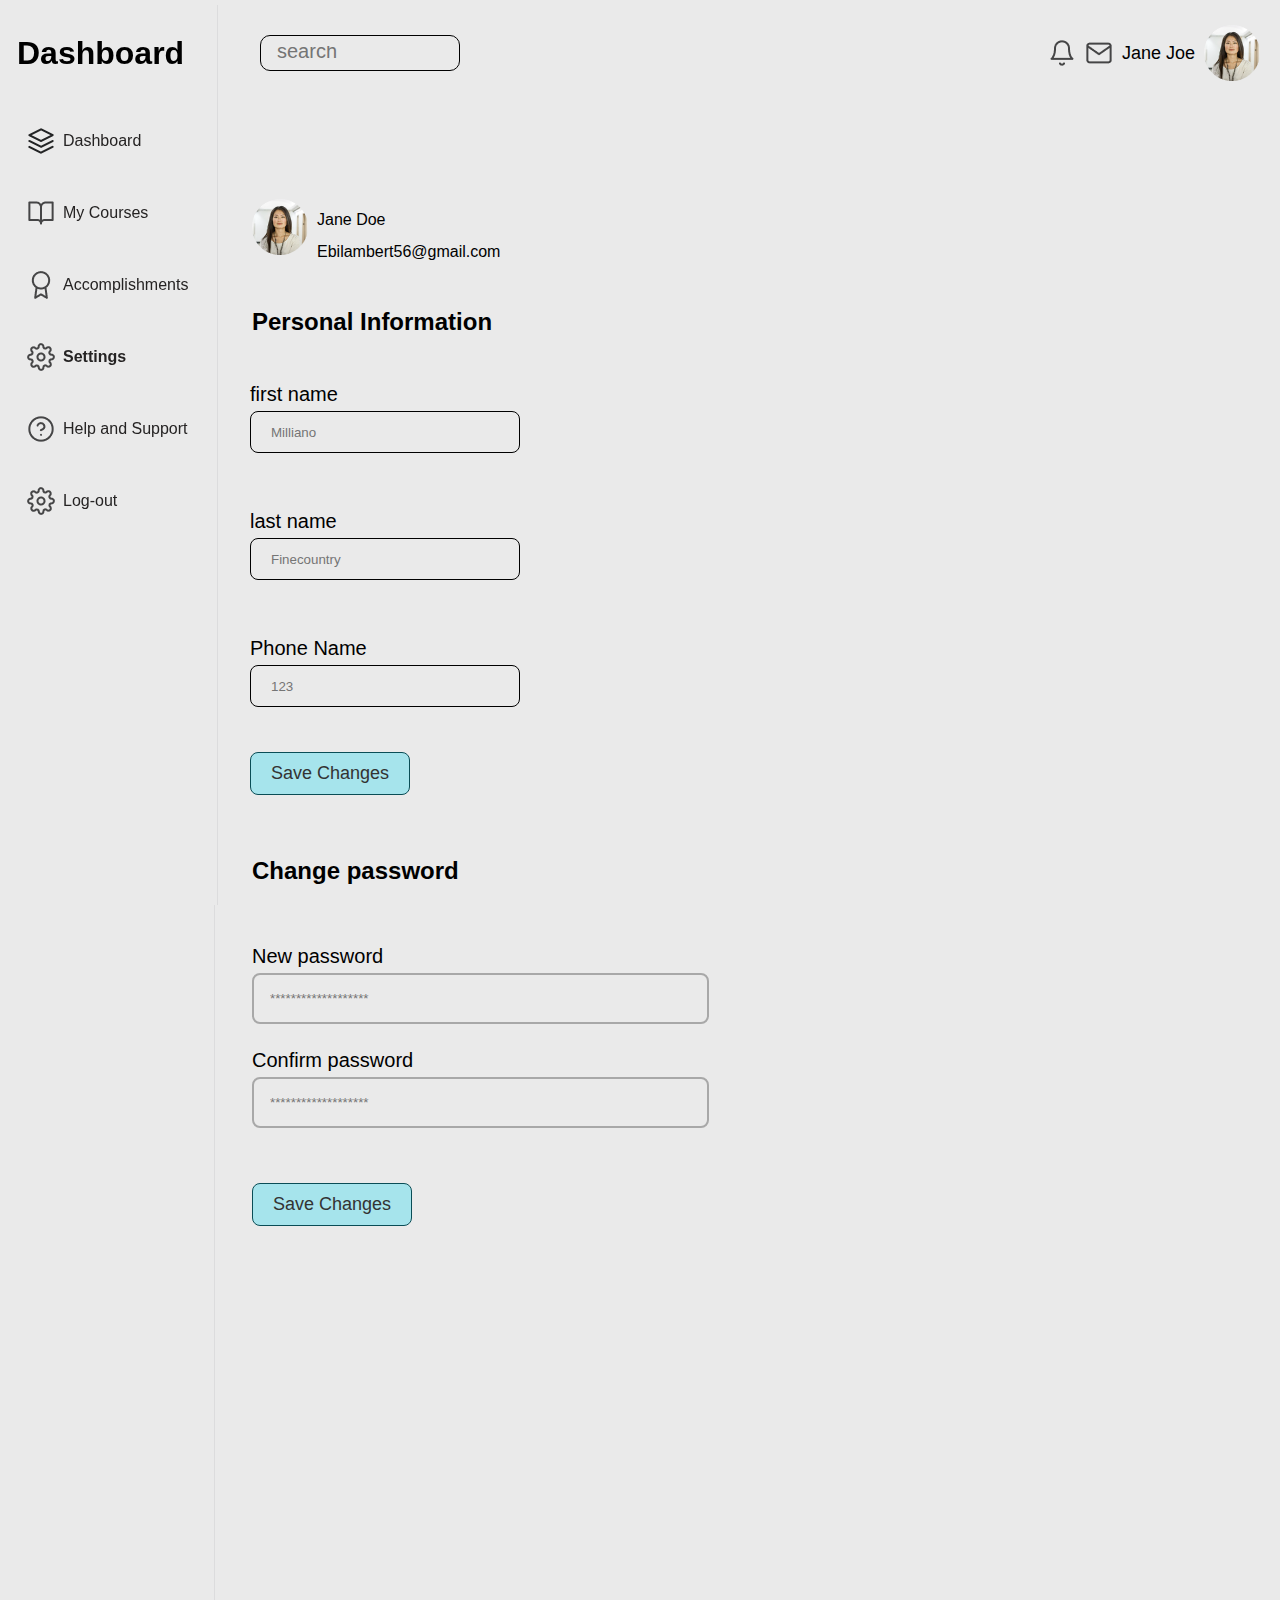
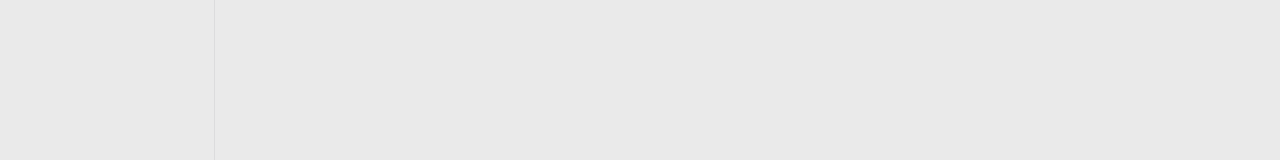
<file: pages/settings.html>
<!DOCTYPE html>
<html lang="en">
<head>
    <meta charset="UTF-8">
    <meta name="viewport" content="width=device-width, initial-scale=1.0">
    <title>Edit Profile</title>
    <link rel="stylesheet" href="https://cdnjs.cloudflare.com/ajax/libs/font-awesome/6.4.0/css/all.min.css" integrity="sha512-iecdLmaskl7CVkqkXNQ/ZH/XLlvWZOJyj7Yy7tcenmpD1ypASozpmT/E0iPtmFIB46ZmdtAc9eNBvH0H/ZpiBw==" crossorigin="anonymous" referrerpolicy="no-referrer" />
    <link rel="stylesheet" href="../styles/settings.css">
    <link rel="stylesheet" href="../styles/nav.css">
</head>
<body>
    <section class="main-sec">
        <nav id="nav" class="nav">
            <div class="dash-head">
                <h1>Dashboard</h1>
                <div id="hamBtn">
                    <i class="fa-solid fa-xmark fa-xl"></i>
                </div>
            </div>
            <ul>
                <div class="nav-div">
                    <img src="../assets/dashboard.png" alt="icon">
                    <a href="../pages/dashboard.html" class="dashboard"><li>Dashboard</li></a>
                </div>

                <div class="nav-div">
                    <img src="../assets/book-open.png" alt="icon">
                    <a href="../pages/my-courses.html" class="myCourses"><li>My Courses</li></a>
                </div>

                <div class="nav-div">
                    <img src="../assets/award.png" alt="icon">
                    <a href="#"><li>Accomplishments</li></a>
                </div>

                <div class="nav-div set">
                    <img src="../assets/settings.png" alt="icon">
                    <a href="../pages/settings.html" class="settings"><li>Settings</li></a>
                </div>

                <div class="nav-div">
                    <img src="../assets/help-circle.png" alt="icon">
                    <a href="#"><li>Help and Support</li></a>
                </div>

                <div class="nav-div logout" id="logoutdiv">
                    <img src="../assets/settings.png" alt="icon">
                    <a href="#" class="settings"><li>Log-out</li></a>
                </div>
            </ul>
        </nav>

        <main>
            <div class="nav-sec">
                <div id="hamburger-btn">
                <i class="fa-solid fa-bars fa-2xl"></i>
                </div>
                <div class="profile-icon">
                    <img src="../assets/icons-bell.png" alt="icon">
                    <!-- <img src="../assets/icons-mail.png" alt="icon"> -->
                    <p class="jj">Jane Joe</p>
                    <img src="../assets/ellipse-1.png" alt="icon">
                </div>
            </div>

            <!-- <header>
                <div class="container-index">
                    <h1 class="h1-index"></h1>
                    <form class="form-index">
                      <input class="input-index"  type="text" name="" placeholder="search...">
                      <button class="button-index" type="submit"><i class="fa fa-search" aria-hidden="true"></i></button>
                    </form>
                  </div>
                <div class="profile-icon-icon">
                    <img src="../assets/icons-bell.png" alt="icon">
                    <img src="../assets/icons-mail.png" alt="icon">
                    <p>Jane Joe</p>
                    <img src="../assets/ellipse-1.png" alt="icon">
                </div>
            </header> -->

            <header>
                <form class="search">
                    <i class="fa-solid fa-magnifying-glass"></i>
                    <input type="search" name="output" id="input" placeholder="search">
                </form>
                <div class="profile-icon">
                    <img src="../assets/icons-bell.png" alt="icon">
                    <img src="../assets/icons-mail.png" alt="icon">
                    <p class="file">Jane Joe</p>
                    <img src="../assets/ellipse-1.png" alt="icon">
                </div>
            </header>


    
        <div class="head-div">
        <h1 class="head">Edit Profile</h1>
        </div>
        <div class="user">
            <div>
                <img class="user-image" src="../assets/ellipse-1.png">
            </div>
            <div class="user-name">
                <p class="user-name-name">Jane Doe</p>
                <p class="user-email p">Ebilambert56@gmail.com</p>
            </div>
        </div>

        <h2 class="head2">Personal Information</h2>

        <form class="form-user">

            <div class="form-user-div"> 

            <div class="user-box">
                <label class="box-lebel" for="firstname">first name</label>
                <input class="box-input first" type="text"placeholder="Milliano"/>       
            </div>
            
            <div class="user-box">
                <label class="box-lebel" for="lastname">last name</label>
                <input class="box-input last" type="text"placeholder="Finecountry"/>       
            </div>
            

            
            <div class="user-box">
                <label class="box-lebel" for="username">Phone Name</label>
                <input class="box-input phone-no" type="number"placeholder="123"/>       
            </div>

            <!-- <div class="user-box">
                <label class="box-lebel" for="username">Email</label>
                <input class="box-input" type="email"placeholder="user@example.com"/>       
            </div> -->
            </div>

            <div class="changes-div">
                <button class="changes-changes">Save Changes</button>
            </div>

        </form>

        <form class="form-password">

            <h2 class="pass">Change password</h2>

            <!-- <label class="password-box" for="Currentpassword">Current password</label>
            <div class="password">
                <input class="password-input" type="password"placeholder="*******************"/> 
                <i class="fa fa-eye" aria-hidden="true"></i>      
            </div> -->

            <label class="password-box" for="Newpassword">New password</label>
            <div class="password">
                <input class="password-input" type="password"placeholder="*******************"/> 
                <i class="fa fa-eye" aria-hidden="true"></i>      
            </div>

            <label class="password-box" for="Confirmpassword">Confirm password</label>
            <div class="password">
                <input class="password-input" type="password"placeholder="*******************"/> 
                <i class="fa fa-eye" aria-hidden="true"></i>      
            </div>

            <div class="changes-div">
                <button class="changes-changes">Save Changes</button>
            </div>

        </form>
        
    </main>

    </section>



    <script src="../javascript/nav.js"></script>
    <script src="../javascript/settings.js"></script>
    <script src="../javascript/logout.js"></script>
</body>
</html>
</file>
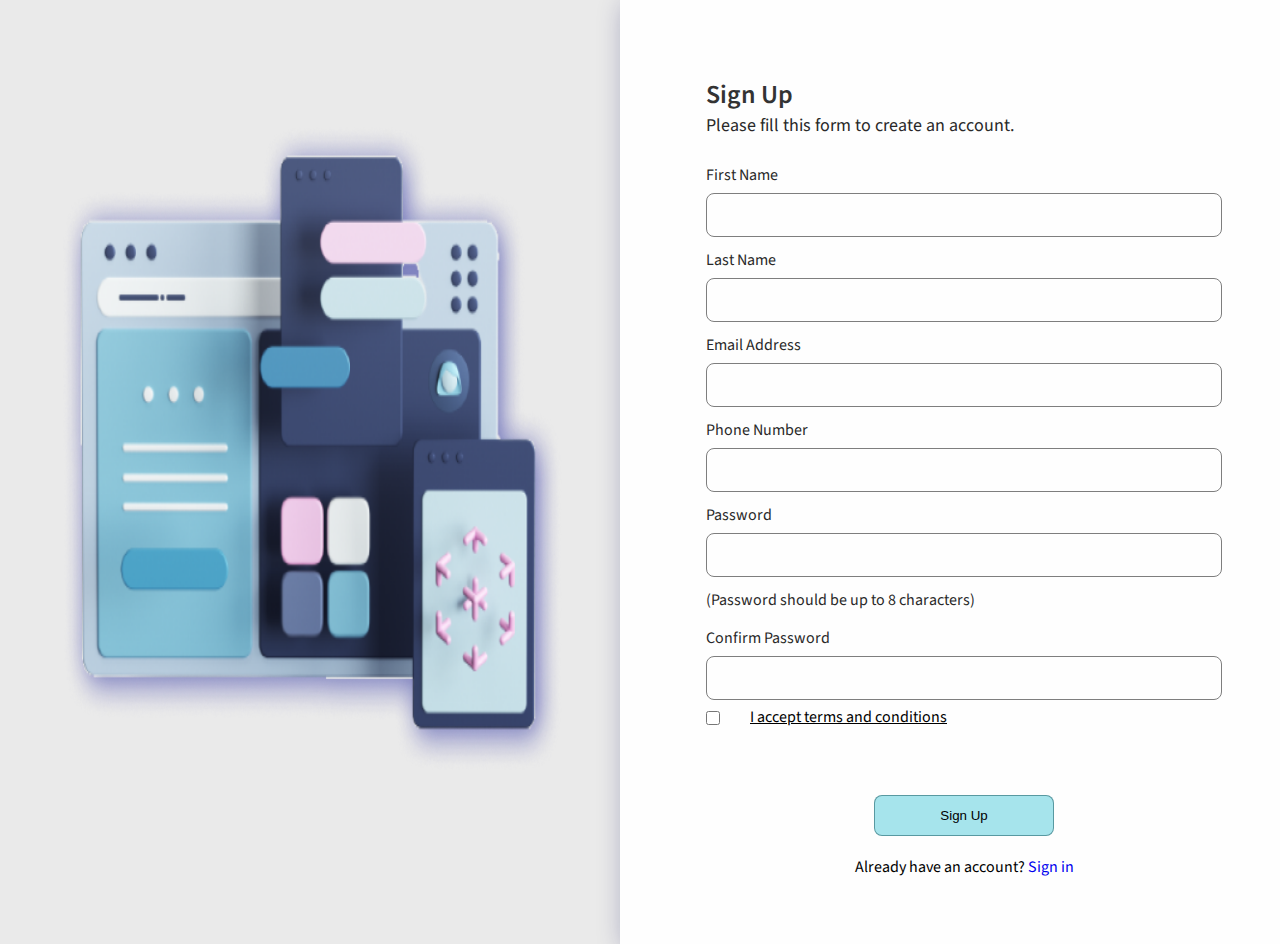
<file: pages/sign-up.html>
<!DOCTYPE html>
<html>
<head>
  <title>Sign-Up Form</title>
  <link rel="stylesheet" href="../styles/sign-up.css">
  <link rel="preconnect" href="https://fonts.googleapis.com">
  <link rel="preconnect" href="https://fonts.gstatic.com" crossorigin>
  <link href="https://fonts.googleapis.com/css2?family=Plus+Jakarta+Sans:wght@200;300;500;600;700&family=Poppins:wght@500&family=Red+Hat+Display:wght@500;700;900&family=Source+Sans+3:ital,wght@0,200;0,400;0,500;1,200;1,300;1,400&display=swap" rel="stylesheet">
  <meta name="viewport" content="width=device-width, initial-scale=1.0">
</head>
<body>
  <div class="container1">
    <img src="../assets/login-image.png" alt="Background Image">
  </div>
  
  <div class="container2">
    <div class="sign-up">
      <p class="input name">Sign Up</p>
      <p>Please fill this form to create an account.</p>
    </div>
    <form id="sign-up-form">
      <div>
        <p class="input-names">First Name</p>
        <input type="text" name="firstname" required>
      </div>

      <div>
        <p class="input-names">Last Name</p>
        <input type="text" name="lastname" required>
      </div>

      <div>
        <p class="input-names">Email Address</p>
        <input type="email" name="email" required>
      </div>

      <div>
        <p class="input-names">Phone Number</p>
        <input type="tel" name="phone" required>
      </div>

      <div class="passworddiv">
        <p class="input-names">Password</p>
        <input type="password" name="password" required minlength="8">
        <p class="input-names">(Password should be up to 8 characters)</p>
      </div>

      <div>
        <p class="input-names">Confirm Password</p>
        <input type="password" name="confirm-password">
      </div>

      <div class="checkdiv">
        <input class="styled-checkbox" type="checkbox" id="myCheckbox">
        <label for="myCheckbox" class="checkbox-label"></label>
        <p>I accept terms and conditions</p>
      </div>

      <div class="sign-up-div">
        <button type="submit">Sign Up</button>
        <p>Already have an account? <a href="../index.html">Sign in</a></p>
      </div>
    </form>
  </div>

  <script src="../javascript/sign-up.js"></script>
</body>
</html>
</file>
<file: styles/settings.css>
*{
    margin: 0%;
    padding: 0%;
    box-sizing: border-box;
    font-family: sans-serif;
}

body{
    background-color: #EAEAEA;
}

/* main{
    padding: 24px 25px 37px 25px;
    width: 100%;
    height: 100vh;
} */

.head-div{
    padding: 12px;
}

.head{
    padding-bottom: 40px;
    padding-top: 20px;
    font-size: 30px;
    display: block;
}

.profile-icon{
    display: flex;
    align-items: center;
    justify-content: center;
    flex-direction: row;
}
.head2{
    padding-top: 30px;
    padding-bottom: 30px;
    padding: 12px;
}

/* .form-user{
    display: grid;
    grid-template-columns: repeat(2, 1fr);
    gap: 7px;
} */



header{
    display: none;
}

.user-image{
    width: 56px;
}

.user{
    display: flex;
    flex-direction: row;
    padding: 12px;
    padding-bottom: 20px;
    padding-top: 20px;
}

.user-name{
    display: flex;
    flex-direction: column;
    gap: 14px;
}

.user-box{
    display: grid;
    padding-bottom: 15px;
    padding-top: 30px;
}

.box-lebel{
    font-size: 20px;
    font-weight: 400;
    margin: 5px 0;
    
}

.box-input{
    height: 40px;
    width: 270px; 
    color: #23242599;
    padding: 20px;
    border-radius: 8px;
    outline: none;
}

.changes-div{
    display: flex;
    padding-top: 30px;
    padding-bottom: 30px;
}

.changes-changes{
    background-color: #A6E4EC;
    border-radius: 8px;
    padding: 10px 20px;
    color: #333;
    font-size: 18px;
    text-shadow: 0px 4px 4px 0px rgba(0, 0, 0, 0.25);
    border: 1px solid #0A4D56;
}

.set{
    background: white;
    font-weight: 700;
    width: 90%;
}

.pass{
    padding-top: 20px;
    padding-bottom: 30px;
    margin-bottom: 30px;
}

.form-password{
    padding: 12px;
}

/* .password{
    width: 95%;
    font-size: 20px;
    font-weight: 400;
    margin: 5px 0;
    display: flex;
    align-items: center;
    justify-content: space-between;
} */


.password-box{
    width: 95%;
    font-size: 20px;
    font-weight: 400;
    margin: 5px 0;
    display: flex;
    gap: 15px;
}

.password input[type=password]{
    outline: none;
    appearance: none;
    border: none;
    background: none;
}

.password{
    display: flex;
    align-items: center;
    border: 2px solid #A8A8A8;
    border-radius: 8px;
    justify-content: space-between;
    padding: 16px;
    margin-bottom: 25px;
}

.profile-icon-icon{
    display: none;
}

.container-index{
    display: none;
}

/* .form-user-div{
    display: none;
} */

.form-user{
    padding-left: 10px;
}

@media screen and (min-width: 760px){

    header{
        display: flex;
        justify-content: space-between;
        padding: 20px;
        align-items: center;
    }

    .head{
        padding-bottom: 40px;
        padding-top: 20px;
        display: none;
        font-size: 30px;
    }

    .head-div{
        padding-bottom: 40px;
        padding-top: 20px;
        display: none;
        display: flex;
        justify-content: right;
        padding-right: 20px;
        align-items: center;
        text-align: center;
    }

    .user{
        display: flex;
        align-items: center;
        gap: 9px;
    }

    .profile-icon{
        display: flex;
        gap: 9px;
    }


    .user-name{
        display: grid;
        padding-bottom: 15px;
        padding-top: 30px;
    }

    .box-input{
        border: 1px solid black;
    }

    .password{
        width: 45%;
    }

    main{
        padding-left: 25px;
    }

    .set{
        background: inherit;

    }

    .form-user-div{
        display: grid;
        gap: 18px;

    }

    .form-user-div{
        display: grid;
        /* grid-template-columns: repeat(2, 1fr); */
        flex-direction: row;
        gap: 7px;
        
    }

    /* .changes-div{
        padding-left: 10px;
    } */

    /* .changes-div{
        padding: 15px;
    }

    .user-box{
        padding: 15px;
    } */

    /* .user-box{
        display: grid;
        padding-bottom: 15px;
        padding-top: 30px;
    }
    
    .box-lebel{
        font-size: 20px;
        font-weight: 400;
        margin: 5px 0;
        
    }
    
    .box-input{
        height: 40px;
        width: 270px; 
        color: #23242599;
        padding: 20px;
        border-radius: 8px;
        outline: none;
    } */


    
    
    /* .password input[type=password]{
        outline: none;
        appearance: none;
        border: none;
        background: none;
    }
    
    .password{
        display: flex;
        align-items: center;
        border-radius: 8px;
        justify-content: space-between;
        padding: 80px;
        height: 100%;
        width: 180%;
        margin-bottom: 25px;
    
    }

    .profile-icon-icon{
        display: none;
        display: flex;
        align-items: center;
        flex-direction: row;
        justify-content: left;
        padding-left: 45%;
        gap: 9px;
    }

    .password-box-box{
        width: 95%;
        
        font-size: 80px;
        font-weight: 400;
        margin: 5px 0;
        display: flex;
        gap: 15px;
    } */

    /* .form-password{
        display: flex;
        justify-content: right;
        align-items: center;
        flex-direction: column;
    } */

    /* .password-pass{
        display: flex;
        align-items: center;
        border-radius: 8px;
        justify-content: space-between;
        padding: 16px;
        margin-bottom: 25px;
    }
    
    .password input[type=password]{
        outline: none;
        appearance: none;
        border: none;
        background-color: darkturquoise;
        background-color: red;
        background: none;
    }

    .password-box{
        width: 95%;
        font-size: 20px;
        font-weight: 400;
        margin: 5px 0;
        display: flex;
        gap: 15px;
    }
    
    .password input[type=password]{
        outline: none;
        appearance: none;
        border: none;
        background: none;
    }
    
    .password{
        display: flex;
        align-items: center;
        border-radius: 8px;
        justify-content: space-between;
        padding: 14px;
        height: 30%;
        width: 23%;
        margin-bottom: 25px;
    
    }


    .container-index{
        width: 50%;
        min-width: 250px;
        max-width: 300px;
        height: 180px;
        text-align: center;

    }
    
    .form-index{
        border-radius: 20px;
        position: relative;
    }
    
    .h1-index{
        color: white;
        padding: 15px;
        text-shadow: 2px 2px 2px black;
    }
    
    .input-index{
        width: 100%;
        height: 100%;
        display: block;
        border-radius: 25px;
        font-size: 20px;
        padding: 8px 40px 8px 20px;
        border: none;
        box-shadow: 0 1px 1px 2px black;
    }
    
    .input-index:focus{
        outline: none;
    }
    
    .button-index{
        position: absolute;
        top: 0;
        right: 0;
        width: 50px;
        height: 100%;
        border-radius: 20%;
        cursor: pointer;
        border: none;
        background: none;
        font-size: 18px;
    
    }
    


     */

}
</file>
<file: styles/nav.css>
*{
    margin: 0;
    padding: 0;
    box-sizing: border-box;
}

.main-sec{
    background-color: #EAEAEA;
}


/* .main-sec{
    display: flex;
    justify-content: center;
    width: 100%;
    align-items: flex-start;
    border-radius: 30px;
    background-color: #F9F9F9;
} */

/* .main-sec{
    display: grid;
    grid-template-columns: 0.7fr 3fr;
    background: #F9F9F9;
    
} */

ul{
    display: grid;
    gap: 50px;
}

a li{
    list-style: none;
    color: rgba(37, 35, 35, 1);
}

a li:hover{
    color: rgb(0, 12, 24);
    font-weight: 600;
} 

a{
    text-decoration: none;
}

.nav-div, h3{
    display: flex;
    align-items: center;
    gap: 8px;
    padding: 2px 40px 2px 12px;
}

.nav{
    display: none;
    height: fit-content;
}

.main-sec{
    position: relative;
}


.show{
    position: fixed;
    top: 5px;
    left: 10px;
    display: grid;
    gap: 18px;
    background-color: #EAEAEA;
    transition: 3ms;
    height: 100vh;
    width: 200px;
    /* padding-bottom: 410px; */
    padding-top: 8px;
}
ul{
    place-content: start;
    display: grid;
    gap: 40px;
    padding: 0px;
    margin: 0;
    position: absolute;
    top: 120px;
    left: 0px;
}


.fa-bars{
    cursor: pointer;
}

.dash-head{
    display: flex;
    justify-content: space-between;
    align-items: center;
    padding: 12px;
    padding-right: 20px; 
    position: absolute;
    top: 10px;
    gap: 60px;
}

.fa-xmark{
    cursor: pointer;
}

.nav-sec{
    padding: 15px;
    display: flex;
    justify-content: space-between;
    align-items: center;
    gap: 4px;
    
}


@media screen and (min-width: 760px){
    body{
        position: relative;
    }

    .main-sec{
        position: relative;
        height: 250vh;
        width: 100%;
        background-color: #EAEAEA;
    }

    .nav{
        top: 0px;
        left: 0px;
        display: grid;
        gap: 0px;
        padding: 40px;
        margin: 5px;
        height: 100vh;
        width: 213px;
        position: fixed;
        background-color: #EAEAEA;
        z-index: 1;
        border-right: 1px solid rgba(94, 98, 107, 0.10);
    }

    ul{
        place-content: start;
        display: grid;
        gap: 40px;
        padding: 0px;
        margin: 0;
        position: absolute;
        top: 120px;
        left: 10px;
        
    }

    .dash-head{
        padding-top: 0;
        top: 0px;
    }

    main{
        top: 5px;
        position: relative;
        margin-left: 214px;
        background-color: #EAEAEA;
        height: 195vh;
        border-left: 1px solid rgba(94, 98, 107, 0.10);
    }

    .fa-xmark{
        display: none;
    }

    .nav-sec{
        display: none;
    }

    .fa-magnifying-glass{
        padding-right: 8px;
        padding-left: 8px;
    }

    .search{
        border: 1px solid #000;
        border-radius: 10px;
        padding: 0px;
        width: 200px;
        height: 36px;
        display: flex;
        align-items: center;
    }
    
    input{
        appearance: none;
        border: none;
        outline: none;
        background: none;
    }
    
    input[type=search]::placeholder{
        font-size: 20px;
    }

    .profile-icon p{
        font-size: 18px;
        
    }

    h1{
        margin-top: 30px;
    }
}


@media screen and (min-width: 1024px){
    .main-sec{
        height: 100vh;
    }
}

@media screen and (min-width: 1300px){
    .main-sec{
        position: relative;
        height: 200vh;
        width: 100%;
        background-color: #EAEAEA;
    }

    .nav{
        top: 0px;
        left: 0px;
        display: grid;
        gap: 0px;
        padding: 40px;
        margin: 5px;
        height: 100vh;
        width: 213px;
        position: fixed;
        background-color: #EAEAEA;
        z-index: 1;
        border-right: none;
    }

    ul{
        place-content: start;
        display: grid;
        gap: 40px;
        padding: 0px;
        margin: 0;
        position: absolute;
        top: 120px;
        left: 10px;
        
    }

    .dash-head{
        padding-top: 0;
        top: 0px;
    }

    main{
        top: 5px;
        position: relative;
        margin-left: 214px;
        background-color: #EAEAEA;
        height: 195vh;
        border-left: 1px solid rgba(94, 98, 107, 0.10);
    }
}
</file>
<file: styles/sign-up.css>
*{
  margin: 0;
  padding: 0;
  box-sizing: border-box;
  }
  body{
    font-family: 'Plus Jakarta Sans', sans-serif;
    font-family: 'Source Sans 3', sans-serif;
  background-color:#EAEAEA;
  height: 100vh;
}
 .container1{
  display: flex;
  justify-content: center;
  max-width: 100%;
  background: #EAEAEA;
 
}
.container1 img{
  width:220px;
  border-radius: 8px;
}
.container2{
  border-radius: 32px 32px 0px 0px;
  background:#FAFAFA;
  margin: 16px, 34px, 10px, 34px;
  box-shadow: 4px 4px 25px 0px #010AD94D;
  box-shadow: 4px 4px 25px 0px #030B564D;
}
.sign-up{
  padding: 10px;
  text-align: center;
}
.sign-up p:first-of-type{
  color: #333;
  font-size: 26px;
  font-family: Source Sans 3;
  font-weight: 600;
}
.sign-up p:nth-of-type(2){
  color: #292929;
  font-size: 18px;
  font-family: Source Sans 3;
}
.input-names{
  color: #292929;
  font-size: 16px;
  font-family: Source Sans 3;
  margin: 6px 30px;
}
input{
  margin: 1px  30px 6px 30px;
  width: 300px;
  height: 34px;
  border-radius: 8px;
  border: 1px solid var(--white-1000, #7E7E7E);
  background: var(--white-200, #FEFEFE);
  padding: 2px 10px;
}

.passworddiv p:nth-of-type(2){
  padding-bottom: 10px;
}
.checkdiv{
  display: flex;
  text-decoration: underline;
}
.styled-checkbox{
  width: 14px;
  height: 22px;
  border-radius: 4px;
  border: 1px solid var(--white-1000, #7E7E7E);
  background: var(--white-100, #FEFEFE);
}

button {
  width: 180px;
  padding: 12px 48px;
  justify-content: center;
  display: flex;
  gap: 8px;
  margin:10px auto;
  border-radius: 8px;
  border: 1px solid rgba(10, 77, 86, .5);
  background: #A6E4EC;
}
.sign-up-div{
  display: flex;
  flex-direction: column;
  justify-content: center;
  align-items: center;
  text-align: center;
  padding: 40px;
}
a {
  text-decoration: none;
}










@media screen and (min-width: 1024px) {
  body{
      height: 100vh;
      display: grid;
      grid-template-columns: 1.3fr 1fr;
  }
 
  .container1 img{
      height: 100vh;
      width: 620px;
    }
    .container2{
      border-radius: 0;
      gap: 72px;
      padding: 66px 56px;
      flex-direction: column;
      justify-content: center;
      align-items: center;
      background: #FEFEFE;
    }
    .sign-up{
      padding-left: 30px;
      padding-bottom: 20px;
      text-align: left;
    }
    input{
      width: 516px;
      height: 44px;
    }
    button{
      margin: 20px 0px;
    }
    .sign-up-div{
      /* margin-bottom: 20px; */
      padding-bottom: 0px;
    }
     }
</file>
